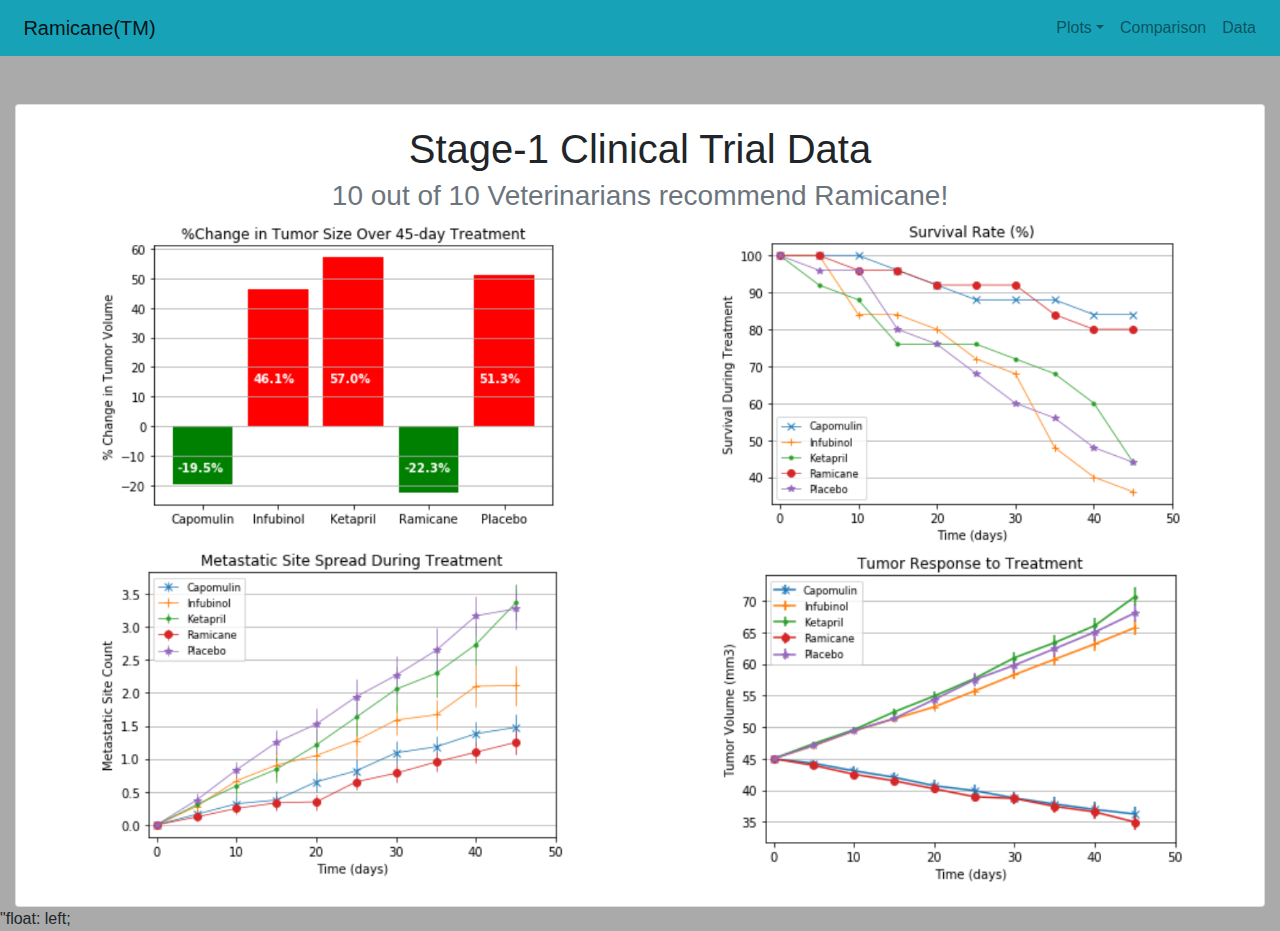
<file: allviz.html>
<html lang="en-us">
	<head>
		<meta charset="UTF-8">
		<title>Ramicane(TM)</title>
		<link rel="stylesheet" href="https://stackpath.bootstrapcdn.com/bootstrap/4.3.1/css/bootstrap.min.css" integrity="sha384-ggOyR0iXCbMQv3Xipma34MD+dH/1fQ784/j6cY/iJTQUOhcWr7x9JvoRxT2MZw1T" crossorigin="anonymous">
		<link rel="stylesheet" type="text/css" href="styles.css">
	</head>
	
	<body>
		<nav class="navbar navbar-expand-lg navbar-light  bg-info">
			
			<span>
			<a class="navbar-brand bg-info" href="landing.html">Ramicane(TM)</a>
			</span>
			
			<button class="navbar-toggler" type="button" data-toggle="collapse" data-target="#navbarSupportedContent" aria-controls="navbarSupportedContent" aria-expanded="false" aria-label="Toggle navigation">
			  <span class="navbar-toggler-icon"></span>
			</button>

			<div class="collapse navbar-collapse" id="navbarSupportedContent">
			  <ul class="nav navbar-nav ml-auto">
				<li class="nav-item dropdown">
					  <a class="nav-link dropdown-toggle " href="#" id="navbarDropdown" role="button" data-toggle="dropdown" aria-haspopup="true" aria-expanded="true">Plots</a>
					  <div class="dropdown-menu" aria-labelledby="navbarDropdown">
						<a class="dropdown-item" href="viz1.html">Tumor Size Reduction</a>
						<a class="dropdown-item" href="viz2.html">%Survival Rate</a>
						<a class="dropdown-item" href="viz3.html">Metastatic Site Spread</a>
						<a class="dropdown-item" href="viz4.html">Tumor Response to Treatment</a>
						<div class="dropdown-divider"></div>
						<a class="dropdown-item" href="allviz.html">All Plots</a>
					  </div>
				</li>
				<li class="nav-item">
				  <a class="nav-link " href="allviz.html">Comparison</a>
				</li>
				<li class="nav-item">
				  <a class="nav-link" href="data.html">Data</a>
				</li>
			  </ul>
			</div>
		</nav>
		<br>
		<br>
		<div class="col-sm-12">
					<div class = "card">
						<div class = "card-body">
							<h1 class="card-title">Stage-1 Clinical Trial Data</h1>
									<h3 class="card-subtitle mb-2 text-muted">10 out of 10 Veterinarians recommend Ramicane! </h3>
								
								<div class = "row">
									<div class="col-sm-6">
										<div class = "photo-box">
											<a href="viz1.html"><img src = "Assets/Fig_1.png" style= "width: 80%;"></img></a>
										</div>
									</div>
									<div class="col-sm-6">
										<div class = "photo-box">
											<a href="viz2.html"><img src = "Assets/Fig_2.png" style= "width: 80%;"></img></a>
										</div>
									</div>
								</div>
								<div class = "row">
									<div class="col-sm-6">
										<div class = "photo-box">
											<a href="viz3.html"><img src = "Assets/Fig_3.png" style= "width: 80%; "> </img></a>
										</div>
									</div>
									<div class="col-sm-6">
										<div class = "photo-box">
											<a href="viz4.html"><img src = "Assets/Fig_4.png" style= "width: 80%;"> </img></a>
										</div>
									</div>
								</div>
						</div>
					</div>
				</div>
	<script src="https://code.jquery.com/jquery-3.3.1.slim.min.js" integrity="sha384-q8i/X+965DzO0rT7abK41JStQIAqVgRVzpbzo5smXKp4YfRvH+8abtTE1Pi6jizo" crossorigin="anonymous"></script>
	<script src="https://cdnjs.cloudflare.com/ajax/libs/popper.js/1.14.7/umd/popper.min.js" integrity="sha384-UO2eT0CpHqdSJQ6hJty5KVphtPhzWj9WO1clHTMGa3JDZwrnQq4sF86dIHNDz0W1" crossorigin="anonymous"></script>
	<script src="https://stackpath.bootstrapcdn.com/bootstrap/4.3.1/js/bootstrap.min.js" integrity="sha384-JjSmVgyd0p3pXB1rRibZUAYoIIy6OrQ6VrjIEaFf/nJGzIxFDsf4x0xIM+B07jRM" crossorigin="anonymous"></script>
	
	</body>
</html>

"float: left;
</file>
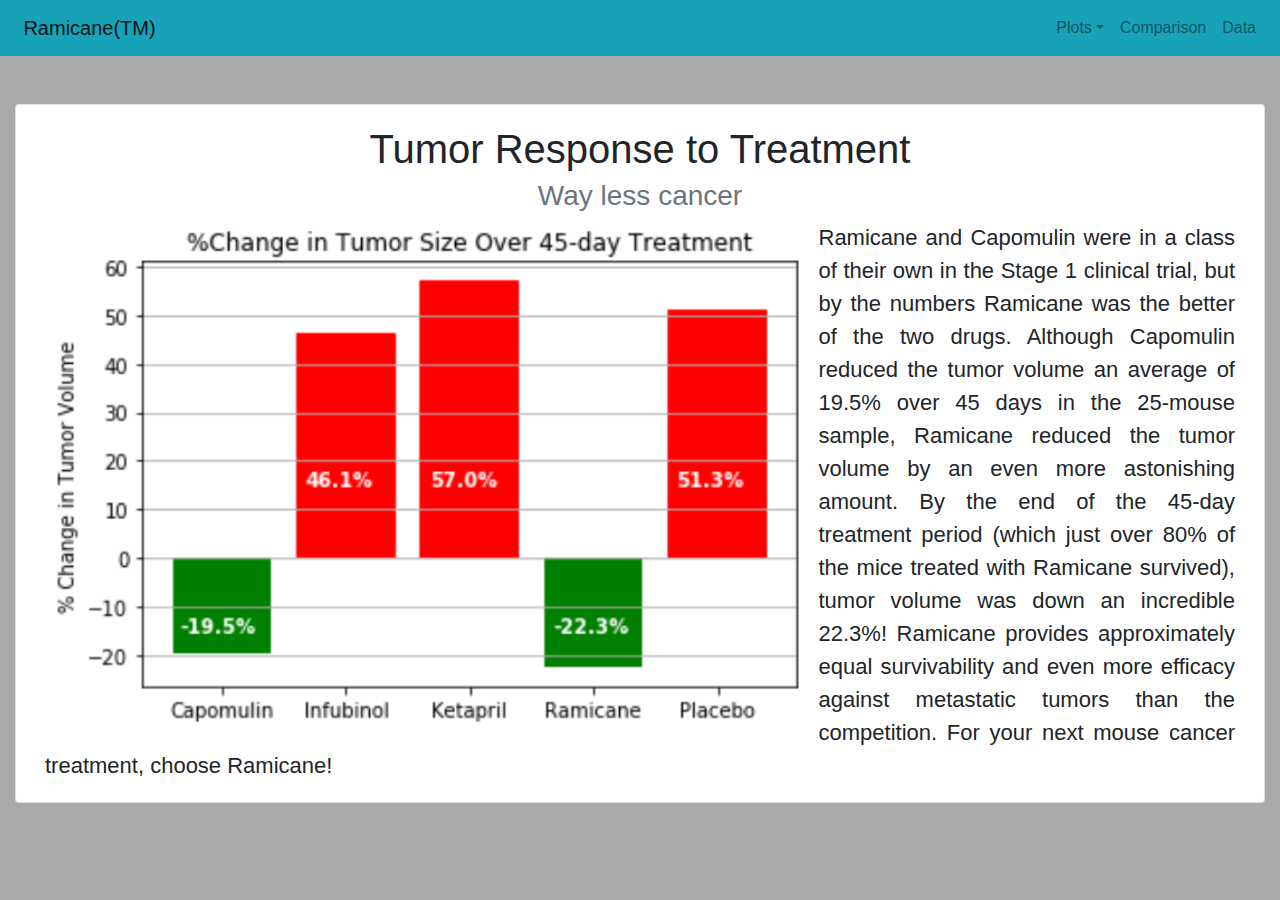
<file: Viz1.html>
<html lang="en-us">
	<head>
		<meta charset="UTF-8">
		<title>Ramicane(TM)</title>
		<link rel="stylesheet" href="https://stackpath.bootstrapcdn.com/bootstrap/4.3.1/css/bootstrap.min.css" integrity="sha384-ggOyR0iXCbMQv3Xipma34MD+dH/1fQ784/j6cY/iJTQUOhcWr7x9JvoRxT2MZw1T" crossorigin="anonymous">
		<link rel="stylesheet" type="text/css" href="styles.css">
	</head>
	
	<body>
		<nav class="navbar navbar-expand-lg navbar-light  bg-info">
			
			<span>
			<a class="navbar-brand bg-info" href="landing.html">Ramicane(TM)</a>
			</span>
			
			<button class="navbar-toggler" type="button" data-toggle="collapse" data-target="#navbarSupportedContent" aria-controls="navbarSupportedContent" aria-expanded="false" aria-label="Toggle navigation">
			  <span class="navbar-toggler-icon"></span>
			</button>

			<div class="collapse navbar-collapse" id="navbarSupportedContent">
			  <ul class="nav navbar-nav ml-auto">
				<li class="nav-item dropdown">
					  <a class="nav-link dropdown-toggle " href="#" id="navbarDropdown" role="button" data-toggle="dropdown" aria-haspopup="true" aria-expanded="true">Plots</a>
					  <div class="dropdown-menu" aria-labelledby="navbarDropdown">
						<a class="dropdown-item" href="viz1.html">Tumor Size Reduction</a>
						<a class="dropdown-item" href="viz2.html">%Survival Rate</a>
						<a class="dropdown-item" href="viz3.html">Metastatic Site Spread</a>
						<a class="dropdown-item" href="viz4.html">Tumor Response to Treatment</a>
						<div class="dropdown-divider"></div>
						<a class="dropdown-item" href="allviz.html">All Plots</a>
					  </div>
				</li>
				<li class="nav-item">
				  <a class="nav-link " href="allviz.html">Comparison</a>
				</li>
				<li class="nav-item">
				  <a class="nav-link" href="data.html">Data</a>
				</li>
			  </ul>
			</div>
		</nav>
		<br>
		<br>
		<!--Container to hold our card-->
		<div class="container-fluid">
			<div class = "row">
				
				<!--Set up the card at 12 units wide-->
				<div class="col-sm-12">
					<div class = "card px-4">
						<div class = "card-body">
							<h1 class="card-title">Tumor Response to Treatment</h1>
									<h3 class="card-subtitle mb-2 text-muted">Way less cancer</h3>
										<div class = "row">
											<span class="card-text pull-left text-justify"> <img src="Assets/Fig_1.png" style= "float: left; width: 65%"></img> Ramicane and Capomulin were in a class of their own in the Stage 1 clinical trial, but by the numbers Ramicane was the better of the two drugs. Although Capomulin reduced the tumor volume an average of 19.5% over 45 days in the 25-mouse sample, Ramicane reduced the tumor volume by an even more astonishing amount. By the end of the 45-day treatment period (which just over 80% of the mice treated with Ramicane survived), tumor volume was down an incredible 22.3%! Ramicane provides approximately equal survivability and even more efficacy against metastatic tumors than the competition. For your next mouse cancer treatment, choose Ramicane!
											</span>
										</div>
						</div>
					</div>
				</div>
			</div>
		</div>
	
	<script src="https://code.jquery.com/jquery-3.3.1.slim.min.js" integrity="sha384-q8i/X+965DzO0rT7abK41JStQIAqVgRVzpbzo5smXKp4YfRvH+8abtTE1Pi6jizo" crossorigin="anonymous"></script>
	<script src="https://cdnjs.cloudflare.com/ajax/libs/popper.js/1.14.7/umd/popper.min.js" integrity="sha384-UO2eT0CpHqdSJQ6hJty5KVphtPhzWj9WO1clHTMGa3JDZwrnQq4sF86dIHNDz0W1" crossorigin="anonymous"></script>
	<script src="https://stackpath.bootstrapcdn.com/bootstrap/4.3.1/js/bootstrap.min.js" integrity="sha384-JjSmVgyd0p3pXB1rRibZUAYoIIy6OrQ6VrjIEaFf/nJGzIxFDsf4x0xIM+B07jRM" crossorigin="anonymous"></script>
	
	</body>
</html>
</file>
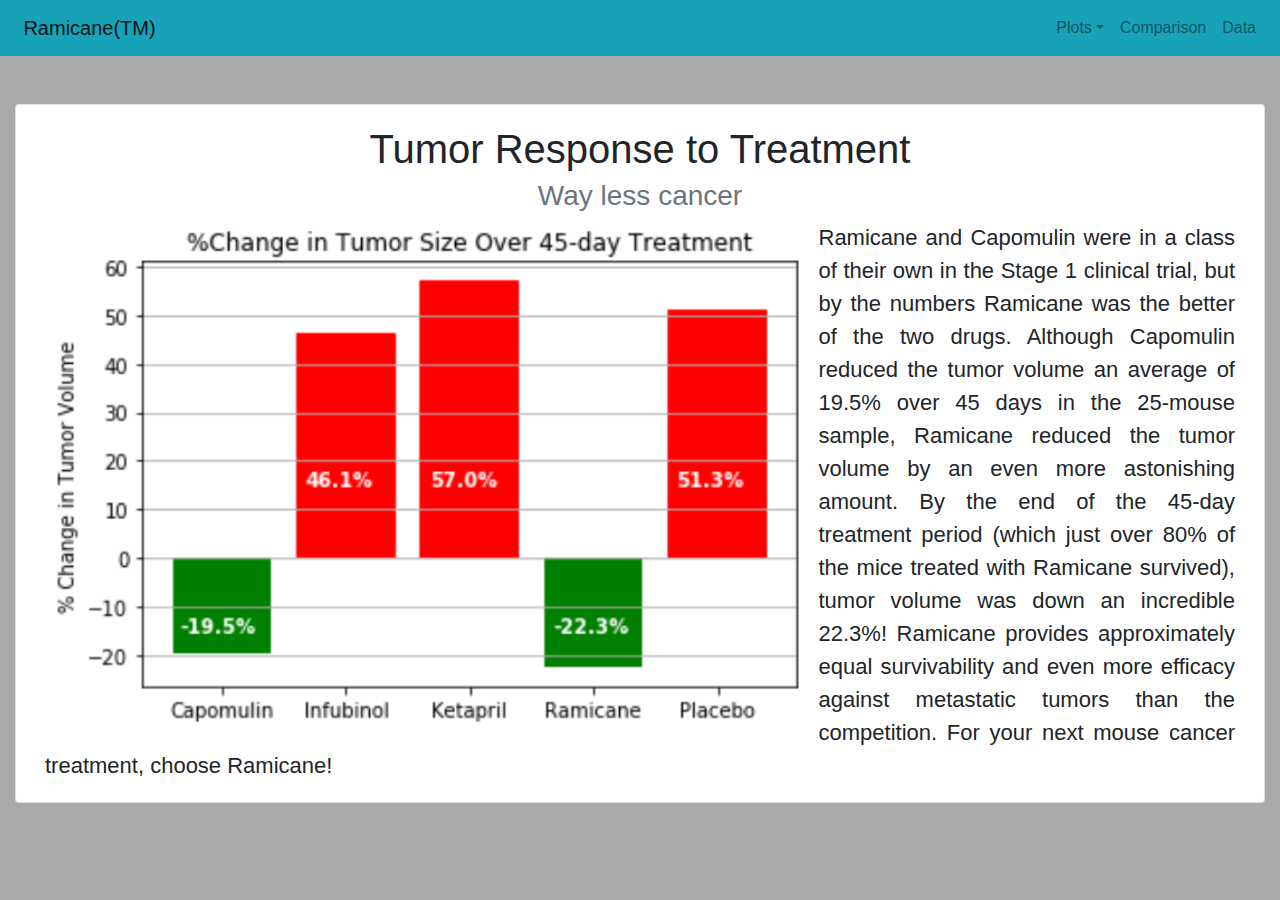
<file: viz1.html>
<html lang="en-us">
	<head>
		<meta charset="UTF-8">
		<title>Ramicane(TM)</title>
		<link rel="stylesheet" href="https://stackpath.bootstrapcdn.com/bootstrap/4.3.1/css/bootstrap.min.css" integrity="sha384-ggOyR0iXCbMQv3Xipma34MD+dH/1fQ784/j6cY/iJTQUOhcWr7x9JvoRxT2MZw1T" crossorigin="anonymous">
		<link rel="stylesheet" type="text/css" href="styles.css">
	</head>
	
	<body>
		<nav class="navbar navbar-expand-lg navbar-light  bg-info">
			
			<span>
			<a class="navbar-brand bg-info" href="landing.html">Ramicane(TM)</a>
			</span>
			
			<button class="navbar-toggler" type="button" data-toggle="collapse" data-target="#navbarSupportedContent" aria-controls="navbarSupportedContent" aria-expanded="false" aria-label="Toggle navigation">
			  <span class="navbar-toggler-icon"></span>
			</button>

			<div class="collapse navbar-collapse" id="navbarSupportedContent">
			  <ul class="nav navbar-nav ml-auto">
				<li class="nav-item dropdown">
					  <a class="nav-link dropdown-toggle " href="#" id="navbarDropdown" role="button" data-toggle="dropdown" aria-haspopup="true" aria-expanded="true">Plots</a>
					  <div class="dropdown-menu" aria-labelledby="navbarDropdown">
						<a class="dropdown-item" href="viz1.html">Tumor Size Reduction</a>
						<a class="dropdown-item" href="viz2.html">%Survival Rate</a>
						<a class="dropdown-item" href="viz3.html">Metastatic Site Spread</a>
						<a class="dropdown-item" href="viz4.html">Tumor Response to Treatment</a>
						<div class="dropdown-divider"></div>
						<a class="dropdown-item" href="allviz.html">All Plots</a>
					  </div>
				</li>
				<li class="nav-item">
				  <a class="nav-link " href="allviz.html">Comparison</a>
				</li>
				<li class="nav-item">
				  <a class="nav-link" href="data.html">Data</a>
				</li>
			  </ul>
			</div>
		</nav>
		<br>
		<br>
		<!--Container to hold our card-->
		<div class="container-fluid">
			<div class = "row">
				
				<!--Set up the card at 12 units wide-->
				<div class="col-sm-12">
					<div class = "card px-4">
						<div class = "card-body">
							<h1 class="card-title">Tumor Response to Treatment</h1>
									<h3 class="card-subtitle mb-2 text-muted">Way less cancer</h3>
										<div class = "row">
											<span class="card-text pull-left text-justify"> <img src="Assets/Fig_1.png" style= "float: left; width: 65%"></img> Ramicane and Capomulin were in a class of their own in the Stage 1 clinical trial, but by the numbers Ramicane was the better of the two drugs. Although Capomulin reduced the tumor volume an average of 19.5% over 45 days in the 25-mouse sample, Ramicane reduced the tumor volume by an even more astonishing amount. By the end of the 45-day treatment period (which just over 80% of the mice treated with Ramicane survived), tumor volume was down an incredible 22.3%! Ramicane provides approximately equal survivability and even more efficacy against metastatic tumors than the competition. For your next mouse cancer treatment, choose Ramicane!
											</span>
										</div>
						</div>
					</div>
				</div>
			</div>
		</div>
	
	<script src="https://code.jquery.com/jquery-3.3.1.slim.min.js" integrity="sha384-q8i/X+965DzO0rT7abK41JStQIAqVgRVzpbzo5smXKp4YfRvH+8abtTE1Pi6jizo" crossorigin="anonymous"></script>
	<script src="https://cdnjs.cloudflare.com/ajax/libs/popper.js/1.14.7/umd/popper.min.js" integrity="sha384-UO2eT0CpHqdSJQ6hJty5KVphtPhzWj9WO1clHTMGa3JDZwrnQq4sF86dIHNDz0W1" crossorigin="anonymous"></script>
	<script src="https://stackpath.bootstrapcdn.com/bootstrap/4.3.1/js/bootstrap.min.js" integrity="sha384-JjSmVgyd0p3pXB1rRibZUAYoIIy6OrQ6VrjIEaFf/nJGzIxFDsf4x0xIM+B07jRM" crossorigin="anonymous"></script>
	
	</body>
</html>
</file>
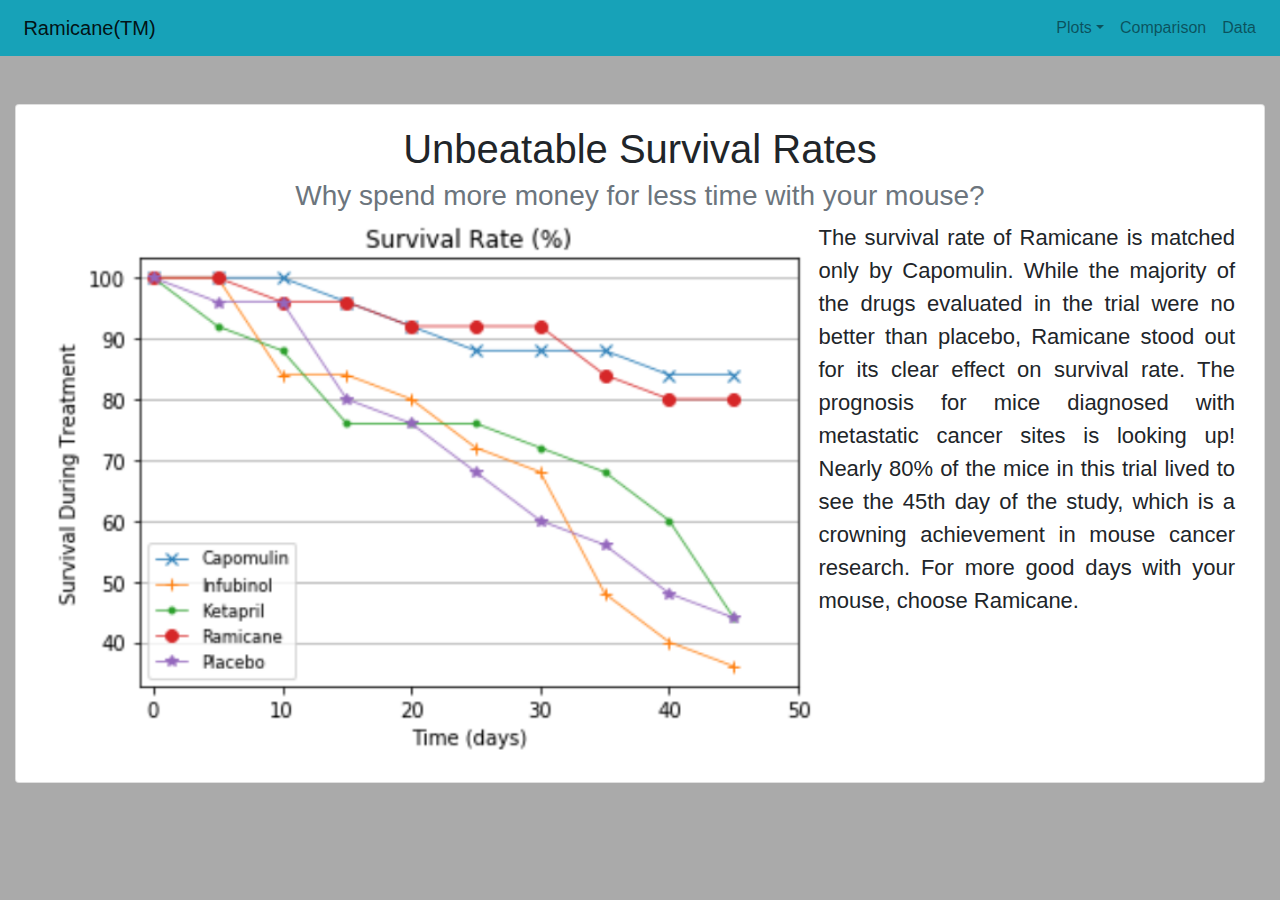
<file: Viz2.html>
<html lang="en-us">
	<head>
		<meta charset="UTF-8">
		<title>Ramicane(TM)</title>
		<link rel="stylesheet" href="https://stackpath.bootstrapcdn.com/bootstrap/4.3.1/css/bootstrap.min.css" integrity="sha384-ggOyR0iXCbMQv3Xipma34MD+dH/1fQ784/j6cY/iJTQUOhcWr7x9JvoRxT2MZw1T" crossorigin="anonymous">
		<link rel="stylesheet" type="text/css" href="styles.css">
	</head>
	
	<body>
		<nav class="navbar navbar-expand-lg navbar-light  bg-info">
			
			<span>
			<a class="navbar-brand bg-info" href="landing.html">Ramicane(TM)</a>
			</span>
			
			<button class="navbar-toggler" type="button" data-toggle="collapse" data-target="#navbarSupportedContent" aria-controls="navbarSupportedContent" aria-expanded="false" aria-label="Toggle navigation">
			  <span class="navbar-toggler-icon"></span>
			</button>

			<div class="collapse navbar-collapse" id="navbarSupportedContent">
			  <ul class="nav navbar-nav ml-auto">
				<li class="nav-item dropdown">
					  <a class="nav-link dropdown-toggle " href="#" id="navbarDropdown" role="button" data-toggle="dropdown" aria-haspopup="true" aria-expanded="true">Plots</a>
					  <div class="dropdown-menu" aria-labelledby="navbarDropdown">
						<a class="dropdown-item" href="viz1.html">Tumor Size Reduction</a>
						<a class="dropdown-item" href="viz2.html">%Survival Rate</a>
						<a class="dropdown-item" href="viz3.html">Metastatic Site Spread</a>
						<a class="dropdown-item" href="viz4.html">Tumor Response to Treatment</a>
						<div class="dropdown-divider"></div>
						<a class="dropdown-item" href="allviz.html">All Plots</a>
					  </div>
				</li>
				<li class="nav-item">
				  <a class="nav-link " href="allviz.html">Comparison</a>
				</li>
				<li class="nav-item">
				  <a class="nav-link" href="data.html">Data</a>
				</li>
			  </ul>
			</div>
		</nav>
		<br>
		<br>
		<!--Container to hold our card-->
		<div class="container-fluid">
			<div class = "row">
				
				<!--Set up the card at 12 units wide-->
				<div class="col-sm-12">
					<div class = "card px-4">
						<div class = "card-body">
							<h1 class="card-title">Unbeatable Survival Rates</h1>
									<h3 class="card-subtitle mb-2 text-muted">Why spend more money for less time with your mouse?</h3>
										<div class = "row">
											<span class="card-text pull-left text-justify"> <img src="Assets/Fig_2.png" style= "float: left; width: 65%"/> 
											The survival rate of Ramicane is matched only by Capomulin. While the majority of the drugs evaluated in the trial were no better than placebo, Ramicane stood out for its clear effect on survival rate. The prognosis for mice diagnosed with metastatic cancer sites is looking up! Nearly 80% of the mice in this trial lived to see the 45th day of the study, which is a crowning achievement in mouse cancer research. For more good days with your mouse, choose Ramicane. 
											</span>
										</div>
						</div>
					</div>
				</div>
			</div>
		</div>
	
	
	
	<script src="https://code.jquery.com/jquery-3.3.1.slim.min.js" integrity="sha384-q8i/X+965DzO0rT7abK41JStQIAqVgRVzpbzo5smXKp4YfRvH+8abtTE1Pi6jizo" crossorigin="anonymous"></script>
	<script src="https://cdnjs.cloudflare.com/ajax/libs/popper.js/1.14.7/umd/popper.min.js" integrity="sha384-UO2eT0CpHqdSJQ6hJty5KVphtPhzWj9WO1clHTMGa3JDZwrnQq4sF86dIHNDz0W1" crossorigin="anonymous"></script>
	<script src="https://stackpath.bootstrapcdn.com/bootstrap/4.3.1/js/bootstrap.min.js" integrity="sha384-JjSmVgyd0p3pXB1rRibZUAYoIIy6OrQ6VrjIEaFf/nJGzIxFDsf4x0xIM+B07jRM" crossorigin="anonymous"></script>
	
	</body>
</html>
</file>
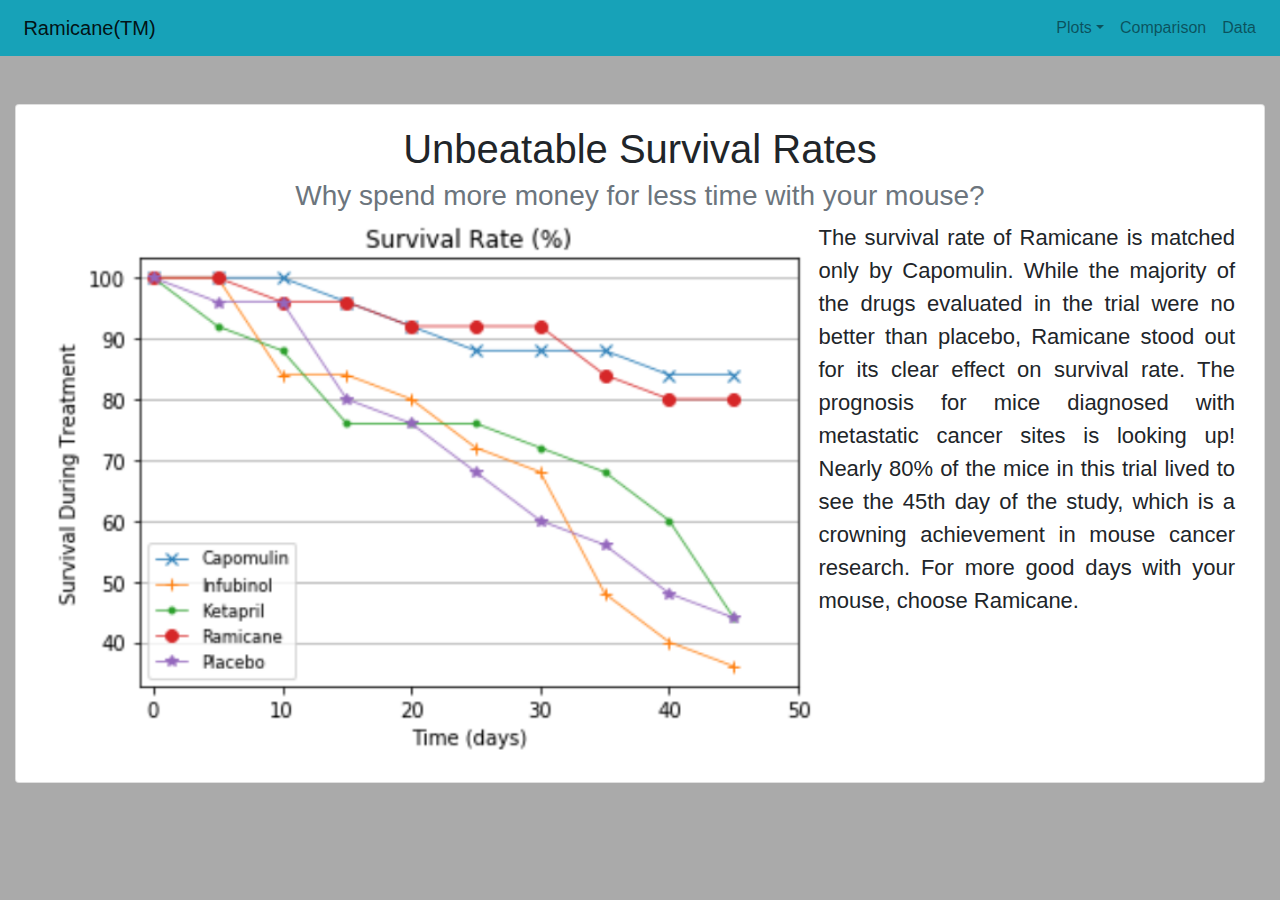
<file: viz2.html>
<html lang="en-us">
	<head>
		<meta charset="UTF-8">
		<title>Ramicane(TM)</title>
		<link rel="stylesheet" href="https://stackpath.bootstrapcdn.com/bootstrap/4.3.1/css/bootstrap.min.css" integrity="sha384-ggOyR0iXCbMQv3Xipma34MD+dH/1fQ784/j6cY/iJTQUOhcWr7x9JvoRxT2MZw1T" crossorigin="anonymous">
		<link rel="stylesheet" type="text/css" href="styles.css">
	</head>
	
	<body>
		<nav class="navbar navbar-expand-lg navbar-light  bg-info">
			
			<span>
			<a class="navbar-brand bg-info" href="landing.html">Ramicane(TM)</a>
			</span>
			
			<button class="navbar-toggler" type="button" data-toggle="collapse" data-target="#navbarSupportedContent" aria-controls="navbarSupportedContent" aria-expanded="false" aria-label="Toggle navigation">
			  <span class="navbar-toggler-icon"></span>
			</button>

			<div class="collapse navbar-collapse" id="navbarSupportedContent">
			  <ul class="nav navbar-nav ml-auto">
				<li class="nav-item dropdown">
					  <a class="nav-link dropdown-toggle " href="#" id="navbarDropdown" role="button" data-toggle="dropdown" aria-haspopup="true" aria-expanded="true">Plots</a>
					  <div class="dropdown-menu" aria-labelledby="navbarDropdown">
						<a class="dropdown-item" href="viz1.html">Tumor Size Reduction</a>
						<a class="dropdown-item" href="viz2.html">%Survival Rate</a>
						<a class="dropdown-item" href="viz3.html">Metastatic Site Spread</a>
						<a class="dropdown-item" href="viz4.html">Tumor Response to Treatment</a>
						<div class="dropdown-divider"></div>
						<a class="dropdown-item" href="allviz.html">All Plots</a>
					  </div>
				</li>
				<li class="nav-item">
				  <a class="nav-link " href="allviz.html">Comparison</a>
				</li>
				<li class="nav-item">
				  <a class="nav-link" href="data.html">Data</a>
				</li>
			  </ul>
			</div>
		</nav>
		<br>
		<br>
		<!--Container to hold our card-->
		<div class="container-fluid">
			<div class = "row">
				
				<!--Set up the card at 12 units wide-->
				<div class="col-sm-12">
					<div class = "card px-4">
						<div class = "card-body">
							<h1 class="card-title">Unbeatable Survival Rates</h1>
									<h3 class="card-subtitle mb-2 text-muted">Why spend more money for less time with your mouse?</h3>
										<div class = "row">
											<span class="card-text pull-left text-justify"> <img src="Assets/Fig_2.png" style= "float: left; width: 65%"/> 
											The survival rate of Ramicane is matched only by Capomulin. While the majority of the drugs evaluated in the trial were no better than placebo, Ramicane stood out for its clear effect on survival rate. The prognosis for mice diagnosed with metastatic cancer sites is looking up! Nearly 80% of the mice in this trial lived to see the 45th day of the study, which is a crowning achievement in mouse cancer research. For more good days with your mouse, choose Ramicane. 
											</span>
										</div>
						</div>
					</div>
				</div>
			</div>
		</div>
	
	
	
	<script src="https://code.jquery.com/jquery-3.3.1.slim.min.js" integrity="sha384-q8i/X+965DzO0rT7abK41JStQIAqVgRVzpbzo5smXKp4YfRvH+8abtTE1Pi6jizo" crossorigin="anonymous"></script>
	<script src="https://cdnjs.cloudflare.com/ajax/libs/popper.js/1.14.7/umd/popper.min.js" integrity="sha384-UO2eT0CpHqdSJQ6hJty5KVphtPhzWj9WO1clHTMGa3JDZwrnQq4sF86dIHNDz0W1" crossorigin="anonymous"></script>
	<script src="https://stackpath.bootstrapcdn.com/bootstrap/4.3.1/js/bootstrap.min.js" integrity="sha384-JjSmVgyd0p3pXB1rRibZUAYoIIy6OrQ6VrjIEaFf/nJGzIxFDsf4x0xIM+B07jRM" crossorigin="anonymous"></script>
	
	</body>
</html>
</file>
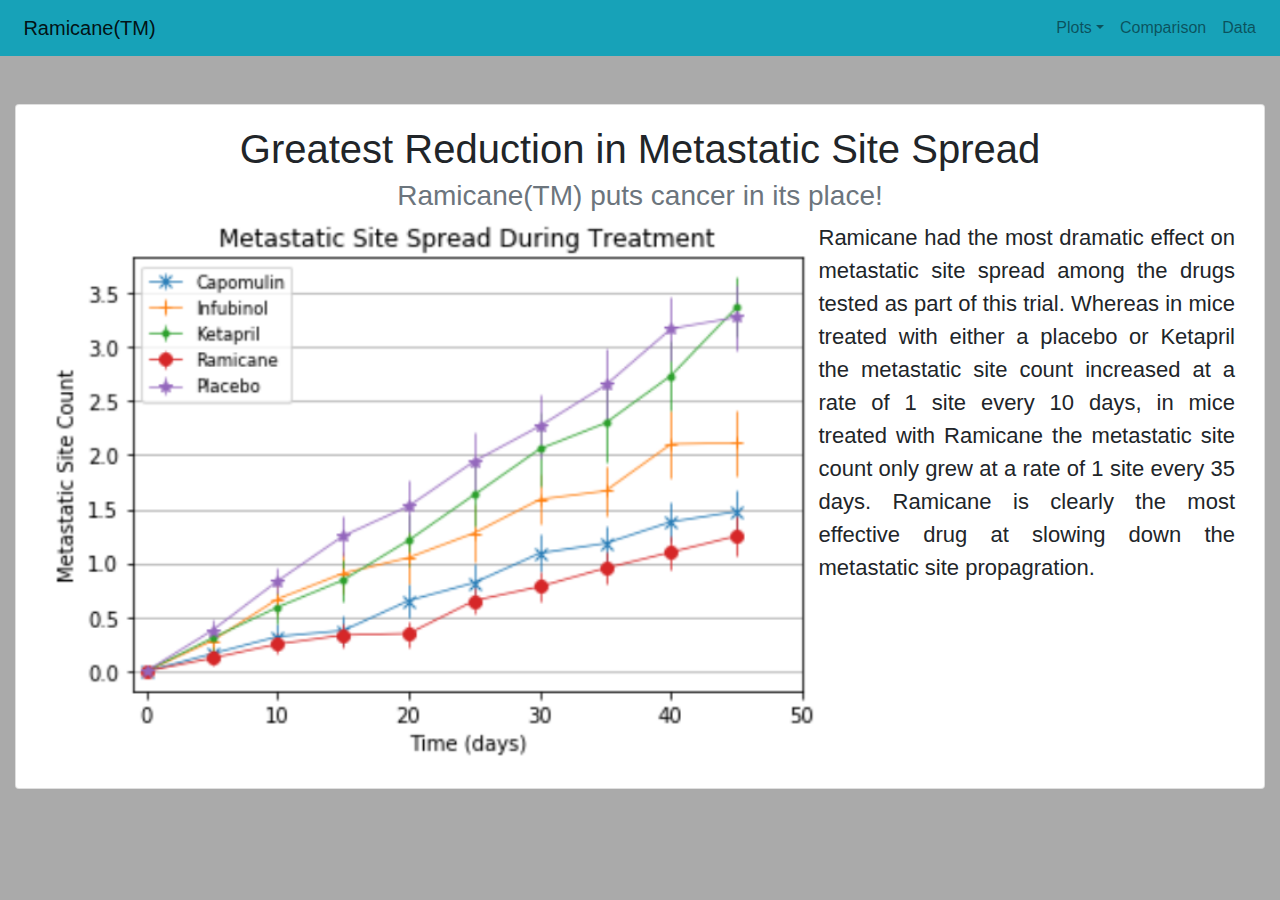
<file: Viz3.html>
<html lang="en-us">
	<head>
		<meta charset="UTF-8">
		<title>Ramicane(TM)</title>
		<link rel="stylesheet" href="https://stackpath.bootstrapcdn.com/bootstrap/4.3.1/css/bootstrap.min.css" integrity="sha384-ggOyR0iXCbMQv3Xipma34MD+dH/1fQ784/j6cY/iJTQUOhcWr7x9JvoRxT2MZw1T" crossorigin="anonymous">
		<link rel="stylesheet" type="text/css" href="styles.css">
	</head>
	
	<body>
		<nav class="navbar navbar-expand-lg navbar-light  bg-info">
			
			<span>
			<a class="navbar-brand bg-info" href="landing.html">Ramicane(TM)</a>
			</span>
			
			<button class="navbar-toggler" type="button" data-toggle="collapse" data-target="#navbarSupportedContent" aria-controls="navbarSupportedContent" aria-expanded="false" aria-label="Toggle navigation">
			  <span class="navbar-toggler-icon"></span>
			</button>

			<div class="collapse navbar-collapse" id="navbarSupportedContent">
			  <ul class="nav navbar-nav ml-auto">
				<li class="nav-item dropdown">
					  <a class="nav-link dropdown-toggle " href="#" id="navbarDropdown" role="button" data-toggle="dropdown" aria-haspopup="true" aria-expanded="true">Plots</a>
					  <div class="dropdown-menu" aria-labelledby="navbarDropdown">
						<a class="dropdown-item" href="viz1.html">Tumor Size Reduction</a>
						<a class="dropdown-item" href="viz2.html">%Survival Rate</a>
						<a class="dropdown-item" href="viz3.html">Metastatic Site Spread</a>
						<a class="dropdown-item" href="viz4.html">Tumor Response to Treatment</a>
						<div class="dropdown-divider"></div>
						<a class="dropdown-item" href="allviz.html">All Plots</a>
					  </div>
				</li>
				<li class="nav-item">
				  <a class="nav-link " href="allviz.html">Comparison</a>
				</li>
				<li class="nav-item">
				  <a class="nav-link" href="data.html">Data</a>
				</li>
			  </ul>
			</div>
		</nav>
		<br>
		<br>
		
		<!--Container to hold our card-->
		<div class="container-fluid">
			<div class = "row">
				
				<!--Set up the card at 12 units wide-->
				<div class="col-sm-12">
					<div class = "card px-4">
						<div class = "card-body">
							<h1 class="card-title">Greatest Reduction in Metastatic Site Spread</h1>
									<h3 class="card-subtitle mb-2 text-muted">Ramicane(TM) puts cancer in its place!</h3>
										<div class = "row">
											<span class="card-text pull-left text-justify"> <img src="Assets/Fig_3.png" style= "float: left; width: 65%"/> 
											Ramicane had the most dramatic effect on metastatic site spread among the drugs tested as part of this trial. Whereas in mice treated with either a placebo or Ketapril the metastatic site count increased at a rate of 1 site every 10 days, in mice treated with Ramicane the metastatic site count only grew at a rate of 1 site every 35 days. Ramicane is clearly the most effective drug at slowing down the metastatic site propagration. 
											</span>
										</div>
						</div>
					</div>
				</div>
			</div>
		</div>
	
	
	
	<script src="https://code.jquery.com/jquery-3.3.1.slim.min.js" integrity="sha384-q8i/X+965DzO0rT7abK41JStQIAqVgRVzpbzo5smXKp4YfRvH+8abtTE1Pi6jizo" crossorigin="anonymous"></script>
	<script src="https://cdnjs.cloudflare.com/ajax/libs/popper.js/1.14.7/umd/popper.min.js" integrity="sha384-UO2eT0CpHqdSJQ6hJty5KVphtPhzWj9WO1clHTMGa3JDZwrnQq4sF86dIHNDz0W1" crossorigin="anonymous"></script>
	<script src="https://stackpath.bootstrapcdn.com/bootstrap/4.3.1/js/bootstrap.min.js" integrity="sha384-JjSmVgyd0p3pXB1rRibZUAYoIIy6OrQ6VrjIEaFf/nJGzIxFDsf4x0xIM+B07jRM" crossorigin="anonymous"></script>
	
	</body>
</html>
</file>
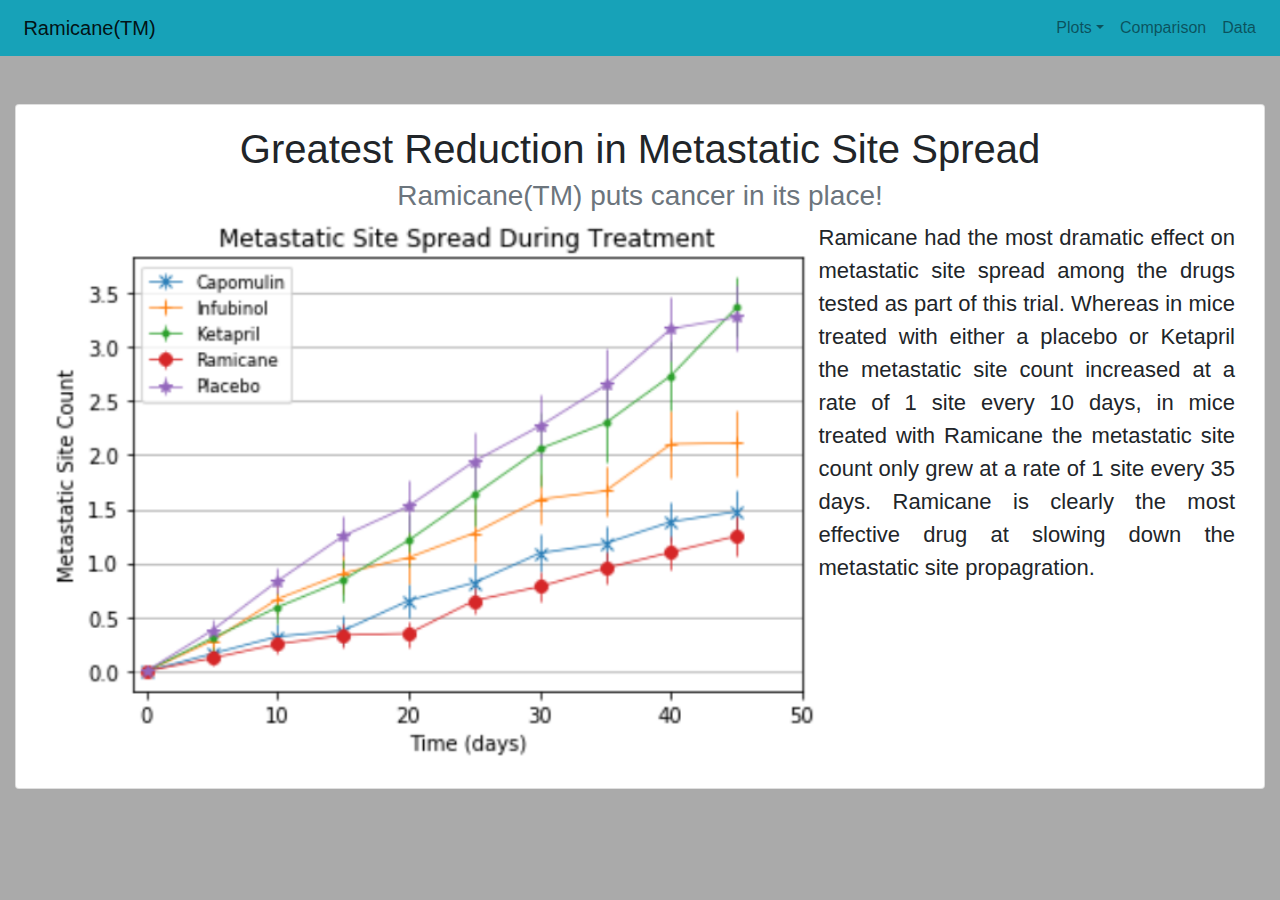
<file: viz3.html>
<html lang="en-us">
	<head>
		<meta charset="UTF-8">
		<title>Ramicane(TM)</title>
		<link rel="stylesheet" href="https://stackpath.bootstrapcdn.com/bootstrap/4.3.1/css/bootstrap.min.css" integrity="sha384-ggOyR0iXCbMQv3Xipma34MD+dH/1fQ784/j6cY/iJTQUOhcWr7x9JvoRxT2MZw1T" crossorigin="anonymous">
		<link rel="stylesheet" type="text/css" href="styles.css">
	</head>
	
	<body>
		<nav class="navbar navbar-expand-lg navbar-light  bg-info">
			
			<span>
			<a class="navbar-brand bg-info" href="landing.html">Ramicane(TM)</a>
			</span>
			
			<button class="navbar-toggler" type="button" data-toggle="collapse" data-target="#navbarSupportedContent" aria-controls="navbarSupportedContent" aria-expanded="false" aria-label="Toggle navigation">
			  <span class="navbar-toggler-icon"></span>
			</button>

			<div class="collapse navbar-collapse" id="navbarSupportedContent">
			  <ul class="nav navbar-nav ml-auto">
				<li class="nav-item dropdown">
					  <a class="nav-link dropdown-toggle " href="#" id="navbarDropdown" role="button" data-toggle="dropdown" aria-haspopup="true" aria-expanded="true">Plots</a>
					  <div class="dropdown-menu" aria-labelledby="navbarDropdown">
						<a class="dropdown-item" href="viz1.html">Tumor Size Reduction</a>
						<a class="dropdown-item" href="viz2.html">%Survival Rate</a>
						<a class="dropdown-item" href="viz3.html">Metastatic Site Spread</a>
						<a class="dropdown-item" href="viz4.html">Tumor Response to Treatment</a>
						<div class="dropdown-divider"></div>
						<a class="dropdown-item" href="allviz.html">All Plots</a>
					  </div>
				</li>
				<li class="nav-item">
				  <a class="nav-link " href="allviz.html">Comparison</a>
				</li>
				<li class="nav-item">
				  <a class="nav-link" href="data.html">Data</a>
				</li>
			  </ul>
			</div>
		</nav>
		<br>
		<br>
		
		<!--Container to hold our card-->
		<div class="container-fluid">
			<div class = "row">
				
				<!--Set up the card at 12 units wide-->
				<div class="col-sm-12">
					<div class = "card px-4">
						<div class = "card-body">
							<h1 class="card-title">Greatest Reduction in Metastatic Site Spread</h1>
									<h3 class="card-subtitle mb-2 text-muted">Ramicane(TM) puts cancer in its place!</h3>
										<div class = "row">
											<span class="card-text pull-left text-justify"> <img src="Assets/Fig_3.png" style= "float: left; width: 65%"/> 
											Ramicane had the most dramatic effect on metastatic site spread among the drugs tested as part of this trial. Whereas in mice treated with either a placebo or Ketapril the metastatic site count increased at a rate of 1 site every 10 days, in mice treated with Ramicane the metastatic site count only grew at a rate of 1 site every 35 days. Ramicane is clearly the most effective drug at slowing down the metastatic site propagration. 
											</span>
										</div>
						</div>
					</div>
				</div>
			</div>
		</div>
	
	
	
	<script src="https://code.jquery.com/jquery-3.3.1.slim.min.js" integrity="sha384-q8i/X+965DzO0rT7abK41JStQIAqVgRVzpbzo5smXKp4YfRvH+8abtTE1Pi6jizo" crossorigin="anonymous"></script>
	<script src="https://cdnjs.cloudflare.com/ajax/libs/popper.js/1.14.7/umd/popper.min.js" integrity="sha384-UO2eT0CpHqdSJQ6hJty5KVphtPhzWj9WO1clHTMGa3JDZwrnQq4sF86dIHNDz0W1" crossorigin="anonymous"></script>
	<script src="https://stackpath.bootstrapcdn.com/bootstrap/4.3.1/js/bootstrap.min.js" integrity="sha384-JjSmVgyd0p3pXB1rRibZUAYoIIy6OrQ6VrjIEaFf/nJGzIxFDsf4x0xIM+B07jRM" crossorigin="anonymous"></script>
	
	</body>
</html>
</file>
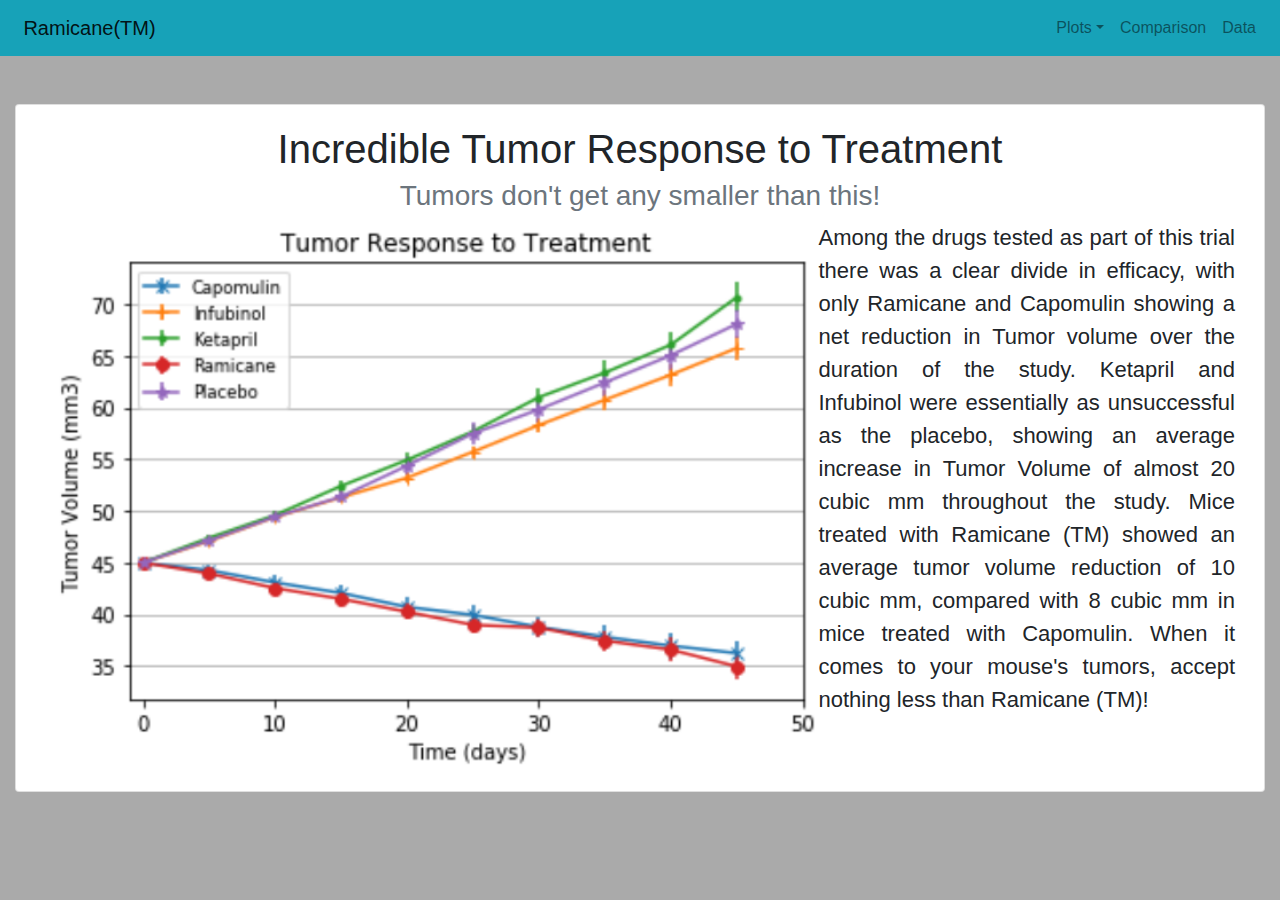
<file: Viz4.html>
<html lang="en-us">
	<head>
		<meta charset="UTF-8">
		<title>Ramicane(TM)</title>
		<link rel="stylesheet" href="https://stackpath.bootstrapcdn.com/bootstrap/4.3.1/css/bootstrap.min.css" integrity="sha384-ggOyR0iXCbMQv3Xipma34MD+dH/1fQ784/j6cY/iJTQUOhcWr7x9JvoRxT2MZw1T" crossorigin="anonymous">
		<link rel="stylesheet" type="text/css" href="styles.css">
	</head>
	
	<body>
		<nav class="navbar navbar-expand-lg navbar-light  bg-info">
			
			<span>
			<a class="navbar-brand bg-info" href="landing.html">Ramicane(TM)</a>
			</span>
			
			<button class="navbar-toggler" type="button" data-toggle="collapse" data-target="#navbarSupportedContent" aria-controls="navbarSupportedContent" aria-expanded="false" aria-label="Toggle navigation">
			  <span class="navbar-toggler-icon"></span>
			</button>

			<div class="collapse navbar-collapse" id="navbarSupportedContent">
			  <ul class="nav navbar-nav ml-auto">
				<li class="nav-item dropdown">
					  <a class="nav-link dropdown-toggle " href="#" id="navbarDropdown" role="button" data-toggle="dropdown" aria-haspopup="true" aria-expanded="true">Plots</a>
					  <div class="dropdown-menu" aria-labelledby="navbarDropdown">
						<a class="dropdown-item" href="viz1.html">Tumor Size Reduction</a>
						<a class="dropdown-item" href="viz2.html">%Survival Rate</a>
						<a class="dropdown-item" href="viz3.html">Metastatic Site Spread</a>
						<a class="dropdown-item" href="viz4.html">Tumor Response to Treatment</a>
						<div class="dropdown-divider"></div>
						<a class="dropdown-item" href="allviz.html">All Plots</a>
					  </div>
				</li>
				<li class="nav-item">
				  <a class="nav-link " href="allviz.html">Comparison</a>
				</li>
				<li class="nav-item">
				  <a class="nav-link" href="data.html">Data</a>
				</li>
			  </ul>
			</div>
		</nav>
	
		<br>
		<br>
		<!--Container to hold our card-->
		<div class="container-fluid">
			<div class = "row">
				
				<!--Set up the card at 12 units wide-->
				<div class="col-sm-12">
					<div class = "card px-4">
						<div class = "card-body">
							<h1 class="card-title">Incredible Tumor Response to Treatment</h1>
									<h3 class="card-subtitle mb-2 text-muted">Tumors don't get any smaller than this!</h3>
										<div class = "row">
											<span class="card-text pull-left text-justify"> <img src="Assets/Fig_4.png" style= "float: left; width: 65%"/> 
											Among the drugs tested as part of this trial there was a clear divide in efficacy, with only Ramicane and Capomulin showing a net reduction in Tumor volume over the duration of the study. Ketapril and Infubinol were essentially as unsuccessful as the placebo, showing an average increase in Tumor Volume of almost 20 cubic mm throughout the study. Mice treated with Ramicane (TM) showed an average tumor volume reduction of 10 cubic mm, compared with 8 cubic mm in mice treated with Capomulin. When it comes to your mouse's tumors, accept nothing less than Ramicane (TM)!
											
											
											
											</span>
										</div>
						</div>
					</div>
				</div>
			</div>
		</div>
	
	<script src="https://code.jquery.com/jquery-3.3.1.slim.min.js" integrity="sha384-q8i/X+965DzO0rT7abK41JStQIAqVgRVzpbzo5smXKp4YfRvH+8abtTE1Pi6jizo" crossorigin="anonymous"></script>
	<script src="https://cdnjs.cloudflare.com/ajax/libs/popper.js/1.14.7/umd/popper.min.js" integrity="sha384-UO2eT0CpHqdSJQ6hJty5KVphtPhzWj9WO1clHTMGa3JDZwrnQq4sF86dIHNDz0W1" crossorigin="anonymous"></script>
	<script src="https://stackpath.bootstrapcdn.com/bootstrap/4.3.1/js/bootstrap.min.js" integrity="sha384-JjSmVgyd0p3pXB1rRibZUAYoIIy6OrQ6VrjIEaFf/nJGzIxFDsf4x0xIM+B07jRM" crossorigin="anonymous"></script>
	
	</body>
</html>
</file>
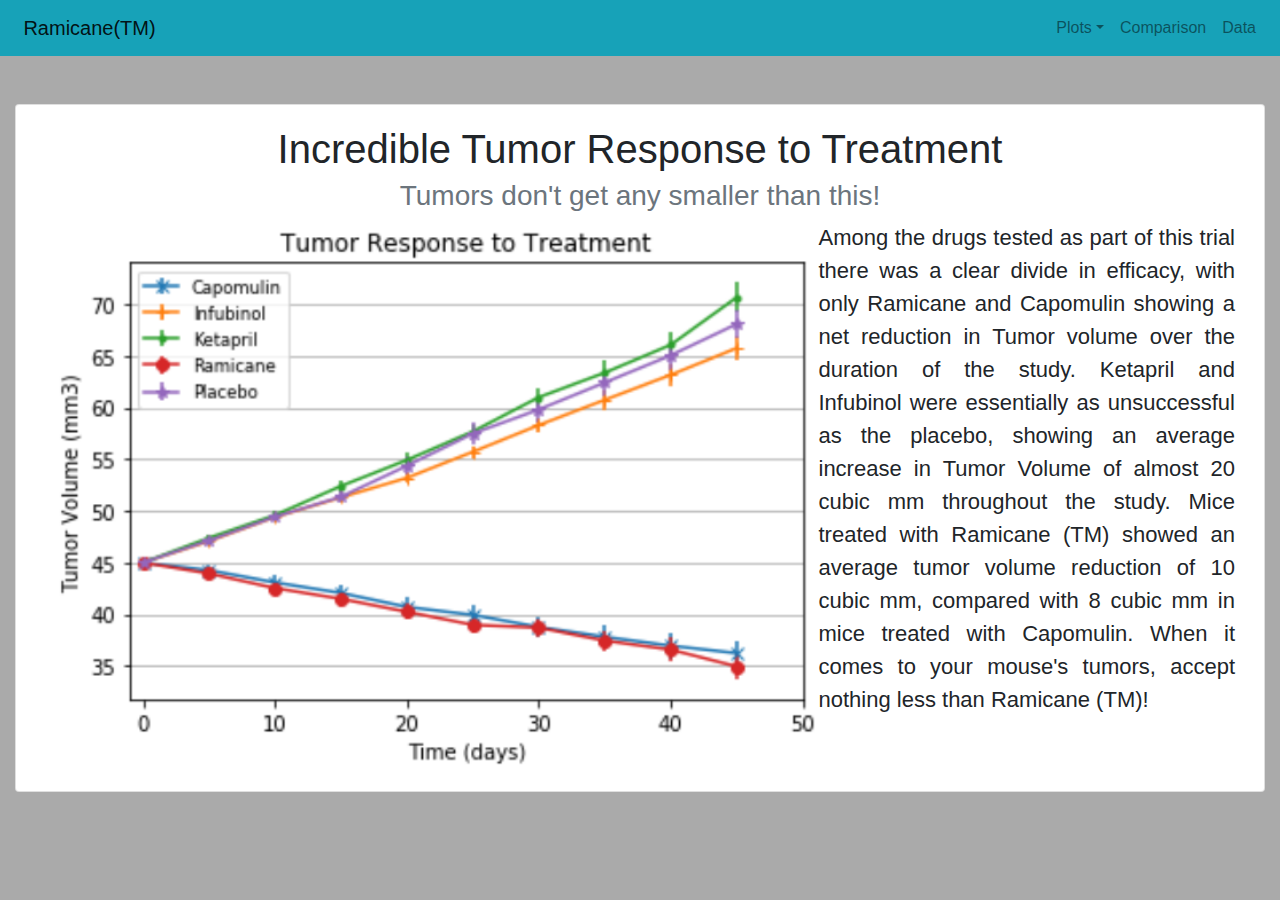
<file: viz4.html>
<html lang="en-us">
	<head>
		<meta charset="UTF-8">
		<title>Ramicane(TM)</title>
		<link rel="stylesheet" href="https://stackpath.bootstrapcdn.com/bootstrap/4.3.1/css/bootstrap.min.css" integrity="sha384-ggOyR0iXCbMQv3Xipma34MD+dH/1fQ784/j6cY/iJTQUOhcWr7x9JvoRxT2MZw1T" crossorigin="anonymous">
		<link rel="stylesheet" type="text/css" href="styles.css">
	</head>
	
	<body>
		<nav class="navbar navbar-expand-lg navbar-light  bg-info">
			
			<span>
			<a class="navbar-brand bg-info" href="landing.html">Ramicane(TM)</a>
			</span>
			
			<button class="navbar-toggler" type="button" data-toggle="collapse" data-target="#navbarSupportedContent" aria-controls="navbarSupportedContent" aria-expanded="false" aria-label="Toggle navigation">
			  <span class="navbar-toggler-icon"></span>
			</button>

			<div class="collapse navbar-collapse" id="navbarSupportedContent">
			  <ul class="nav navbar-nav ml-auto">
				<li class="nav-item dropdown">
					  <a class="nav-link dropdown-toggle " href="#" id="navbarDropdown" role="button" data-toggle="dropdown" aria-haspopup="true" aria-expanded="true">Plots</a>
					  <div class="dropdown-menu" aria-labelledby="navbarDropdown">
						<a class="dropdown-item" href="viz1.html">Tumor Size Reduction</a>
						<a class="dropdown-item" href="viz2.html">%Survival Rate</a>
						<a class="dropdown-item" href="viz3.html">Metastatic Site Spread</a>
						<a class="dropdown-item" href="viz4.html">Tumor Response to Treatment</a>
						<div class="dropdown-divider"></div>
						<a class="dropdown-item" href="allviz.html">All Plots</a>
					  </div>
				</li>
				<li class="nav-item">
				  <a class="nav-link " href="allviz.html">Comparison</a>
				</li>
				<li class="nav-item">
				  <a class="nav-link" href="data.html">Data</a>
				</li>
			  </ul>
			</div>
		</nav>
	
		<br>
		<br>
		<!--Container to hold our card-->
		<div class="container-fluid">
			<div class = "row">
				
				<!--Set up the card at 12 units wide-->
				<div class="col-sm-12">
					<div class = "card px-4">
						<div class = "card-body">
							<h1 class="card-title">Incredible Tumor Response to Treatment</h1>
									<h3 class="card-subtitle mb-2 text-muted">Tumors don't get any smaller than this!</h3>
										<div class = "row">
											<span class="card-text pull-left text-justify"> <img src="Assets/Fig_4.png" style= "float: left; width: 65%"/> 
											Among the drugs tested as part of this trial there was a clear divide in efficacy, with only Ramicane and Capomulin showing a net reduction in Tumor volume over the duration of the study. Ketapril and Infubinol were essentially as unsuccessful as the placebo, showing an average increase in Tumor Volume of almost 20 cubic mm throughout the study. Mice treated with Ramicane (TM) showed an average tumor volume reduction of 10 cubic mm, compared with 8 cubic mm in mice treated with Capomulin. When it comes to your mouse's tumors, accept nothing less than Ramicane (TM)!
											
											
											
											</span>
										</div>
						</div>
					</div>
				</div>
			</div>
		</div>
	
	<script src="https://code.jquery.com/jquery-3.3.1.slim.min.js" integrity="sha384-q8i/X+965DzO0rT7abK41JStQIAqVgRVzpbzo5smXKp4YfRvH+8abtTE1Pi6jizo" crossorigin="anonymous"></script>
	<script src="https://cdnjs.cloudflare.com/ajax/libs/popper.js/1.14.7/umd/popper.min.js" integrity="sha384-UO2eT0CpHqdSJQ6hJty5KVphtPhzWj9WO1clHTMGa3JDZwrnQq4sF86dIHNDz0W1" crossorigin="anonymous"></script>
	<script src="https://stackpath.bootstrapcdn.com/bootstrap/4.3.1/js/bootstrap.min.js" integrity="sha384-JjSmVgyd0p3pXB1rRibZUAYoIIy6OrQ6VrjIEaFf/nJGzIxFDsf4x0xIM+B07jRM" crossorigin="anonymous"></script>
	
	</body>
</html>
</file>
<file: styles.css>
/*Set background color to a nice grey*/
body {
	background-color : #aaaaaa;
}
/*format the left picture on the landing page*/
.landingpic{
margin-left: 20px;
margin-right: 20px;
}
/*format the citation under the pic on the landing page*/
.pic-citation{
text-align: left;
padding-left: 20px;
}
/*format the navbar brand name*/
.navbar-brand {
	padding-left: 5%;
	padding-right: 5%;
}

/*formatting for things inside containers here*/
.container {background-color: #ffffff;}
.px-4 {
  padding-left: ($spacer* 1.5) !important;
  padding-right: ($spacer * 1.5) !important;
}

/*Set card-related formatting here*/
.card-title{text-align: center;}
.card-subtitle{	text-align: center;}
.card-text{font-size: 22px;}
.photo-box{text-align:center;}


/*Format table*/
/*zebrastripe*/
tr:nth-of-type(odd) { 
  background: #eee; 
}

td, tr{border: none;}



/*Media parameter to set stying based on screen sizes*/
/*On larger screens the plots on the comparison page are allowed to float to the outside of their respective boxes, however for screen sizes where the plots are stacked this results in a "staggered" look*/

@media (min-width: 544px) {.card-columns {-webkit-column-count: 1; -moz-column-count: 1; column-count: 1;}}
@media (min-width: 768px) {.card-columns {-webkit-column-count: 1; -moz-column-count: 1; column-count: 1;}}
@media (min-width: 992px) {.card-columns {-webkit-column-count: 2; -moz-column-count: 2; column-count: 2;}}
@media (min-width: 1200px) {.card-columns {-webkit-column-count: 2; -moz-column-count: 2; column-count: 2;}}
</file>
